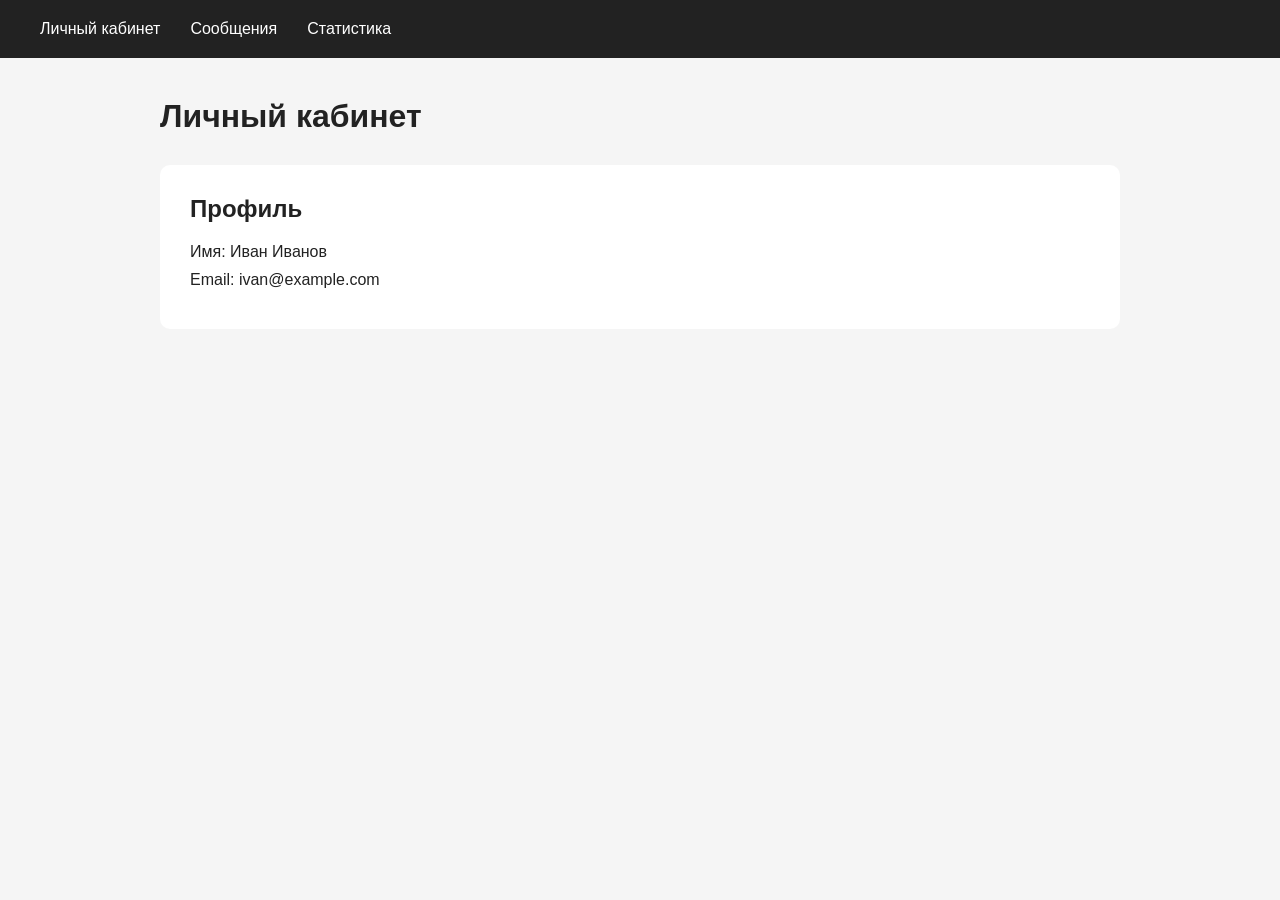
<file: index.html>
<!DOCTYPE html>
<html lang="ru">
<head>
    <meta charset="UTF-8">
    <title>Личный кабинет</title>
    <link rel="stylesheet" href="style.css">
</head>

<body>
<header>
    <nav>
        <a href="index.html">Личный кабинет</a>
        <a href="messages.html">Сообщения</a>
        <a href="statistics.html">Статистика</a>
    </nav>
</header>

<main class="container">
    <h1>Личный кабинет</h1>

    <section class="profile">
        <h2>Профиль</h2>

        <p>Имя: Иван Иванов</p>
        <p>Email: ivan@example.com</p>
    </section>
</main>
</body>
</html>
</file>
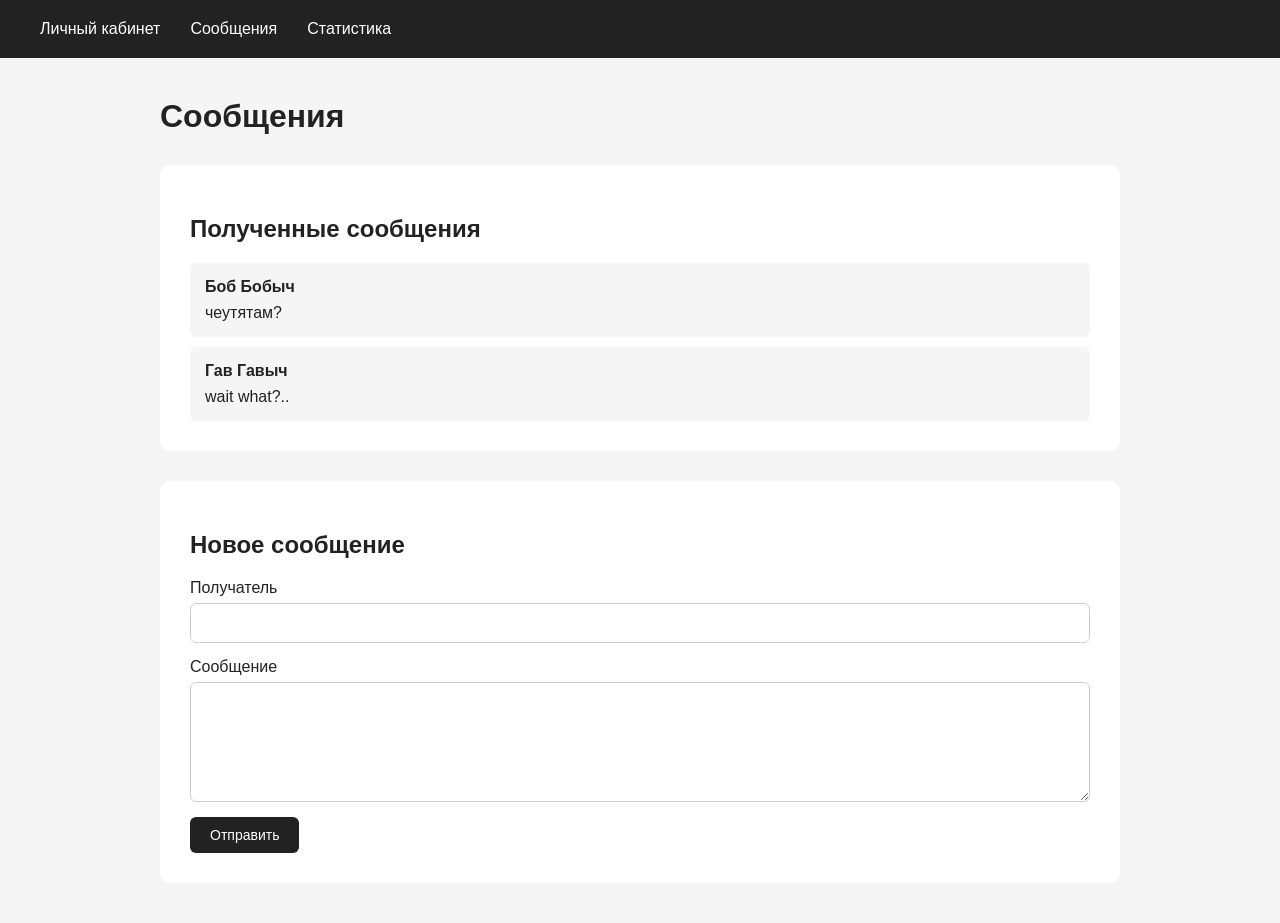
<file: messages.html>
<!DOCTYPE html>
<html lang="ru">
<head>
    <meta charset="UTF-8">
    <title>Сообщения</title>

    <link rel="stylesheet" href="style.css">
</head>

<body>

<header>
    <nav>
        <a href="index.html">Личный кабинет</a>
        <a href="messages.html">Сообщения</a>
        <a href="statistics.html">Статистика</a>
    </nav>
</header>

<main class="container">
    <h1>Сообщения</h1>

    <section class="messages">
        <h2>Полученные сообщения</h2>

        <div class="message">
            <strong>Боб Бобыч</strong>
            <p>чеутятам?</p>
        </div>

        <div class="message">
            <strong>Гав Гавыч</strong>
            <p>wait what?..</p>
        </div>
    </section>

    <section class="send-message">
        <h2>Новое сообщение</h2>

        <form>
            <label for="recipient">Получатель</label>
            <input type="text" id="recipient" name="recipient">

            <label for="message">Сообщение</label>
            <textarea id="message" name="message"></textarea>

            <button type="submit">Отправить</button>
        </form>
    </section>
</main>

</body>
</html>
</file>
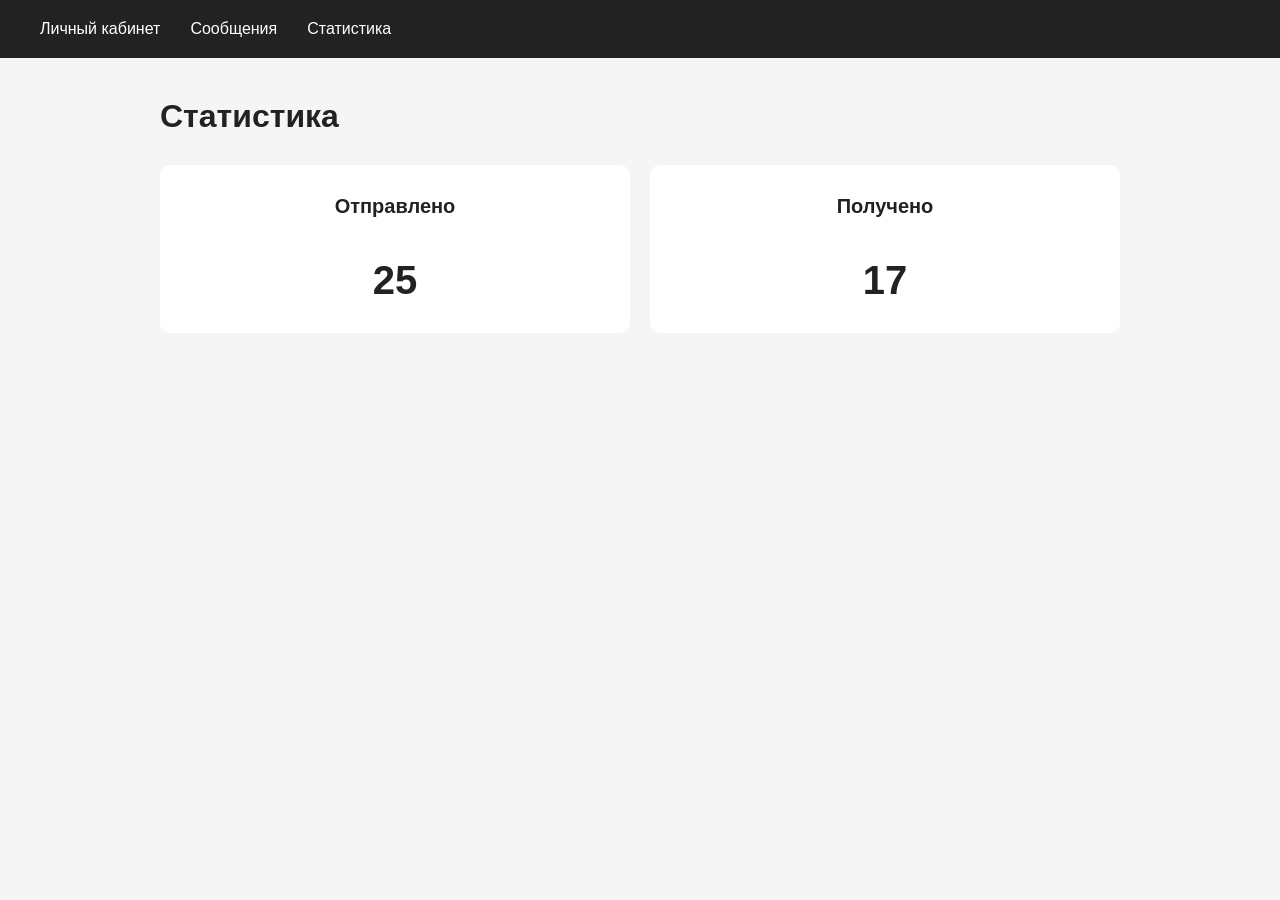
<file: statistics.html>
<!DOCTYPE html>
<html lang="ru">
<head>
    <meta charset="UTF-8">
    <title>Статистика</title>

    <link rel="stylesheet" href="style.css">
</head>

<body>

<header>
    <nav>
        <a href="index.html">Личный кабинет</a>
        <a href="messages.html">Сообщения</a>
        <a href="statistics.html">Статистика</a>
    </nav>
</header>

<main class="container">
    <h1>Статистика</h1>

    <section class="statistics">
        <div class="stat-card">
            <h2>Отправлено</h2>
            <p>25</p>
        </div>

        <div class="stat-card">
            <h2>Получено</h2>
            <p>17</p>
        </div>
    </section>
</main>

</body>
</html>
</file>
<file: style.css>
* {
    box-sizing: border-box;
}

body {
    margin: 0;
    font-family: Arial, sans-serif;
    background: #f5f5f5;
    color: #222;
}

header {
    background: #222;
    padding: 20px 40px;
}

nav {
    display: flex;
    gap: 30px;
}

nav a {
    color: white;
    text-decoration: none;
}

nav a:hover {
    text-decoration: underline;
}

.container {
    max-width: 1000px;
    margin: 40px auto;
    padding: 0 20px;
}

h1 {
    margin-bottom: 30px;
}

.profile {
    background: white;
    padding: 30px;
    border-radius: 10px;
}

.profile h2 {
    margin-top: 0;
}

.profile p {
    margin: 10px 0;
}

.messages {
    background: white;
    padding: 30px;
    border-radius: 10px;
    margin-bottom: 30px;
}

.message {
    padding: 15px;
    margin-bottom: 10px;
    background: #f5f5f5;
    border-radius: 6px;
}

.message:last-child {
    margin-bottom: 0;
}

.message p {
    margin: 8px 0 0;
}

.send-message {
    background: white;
    padding: 30px;
    border-radius: 10px;
}

.send-message form {
    display: flex;
    flex-direction: column;
}

.send-message label {
    margin-bottom: 6px;
}

.send-message input,
.send-message textarea {
    width: 100%;
    padding: 10px;
    margin-bottom: 15px;
    border: 1px solid #ccc;
    border-radius: 6px;
    font-size: 16px;
    font-family: Arial, sans-serif;
}

.send-message textarea {
    min-height: 120px;
    resize: vertical;
}

button {
    padding: 10px 20px;
    border: none;
    border-radius: 6px;
    cursor: pointer;
    background: #222;
    color: white;
    font-size: 14px;
}

button:hover {
    background: #444;
}

.send-message button {
    align-self: flex-start;
}

.statistics {
    display: grid;
    grid-template-columns: 1fr 1fr;
    gap: 20px;
}

.stat-card {
    background: white;
    padding: 30px;
    border-radius: 10px;
    text-align: center;
}

.stat-card h2 {
    margin-top: 0;
    font-size: 20px;
}

.stat-card p {
    margin-bottom: 0;
    font-size: 40px;
    font-weight: bold;
}
</file>
